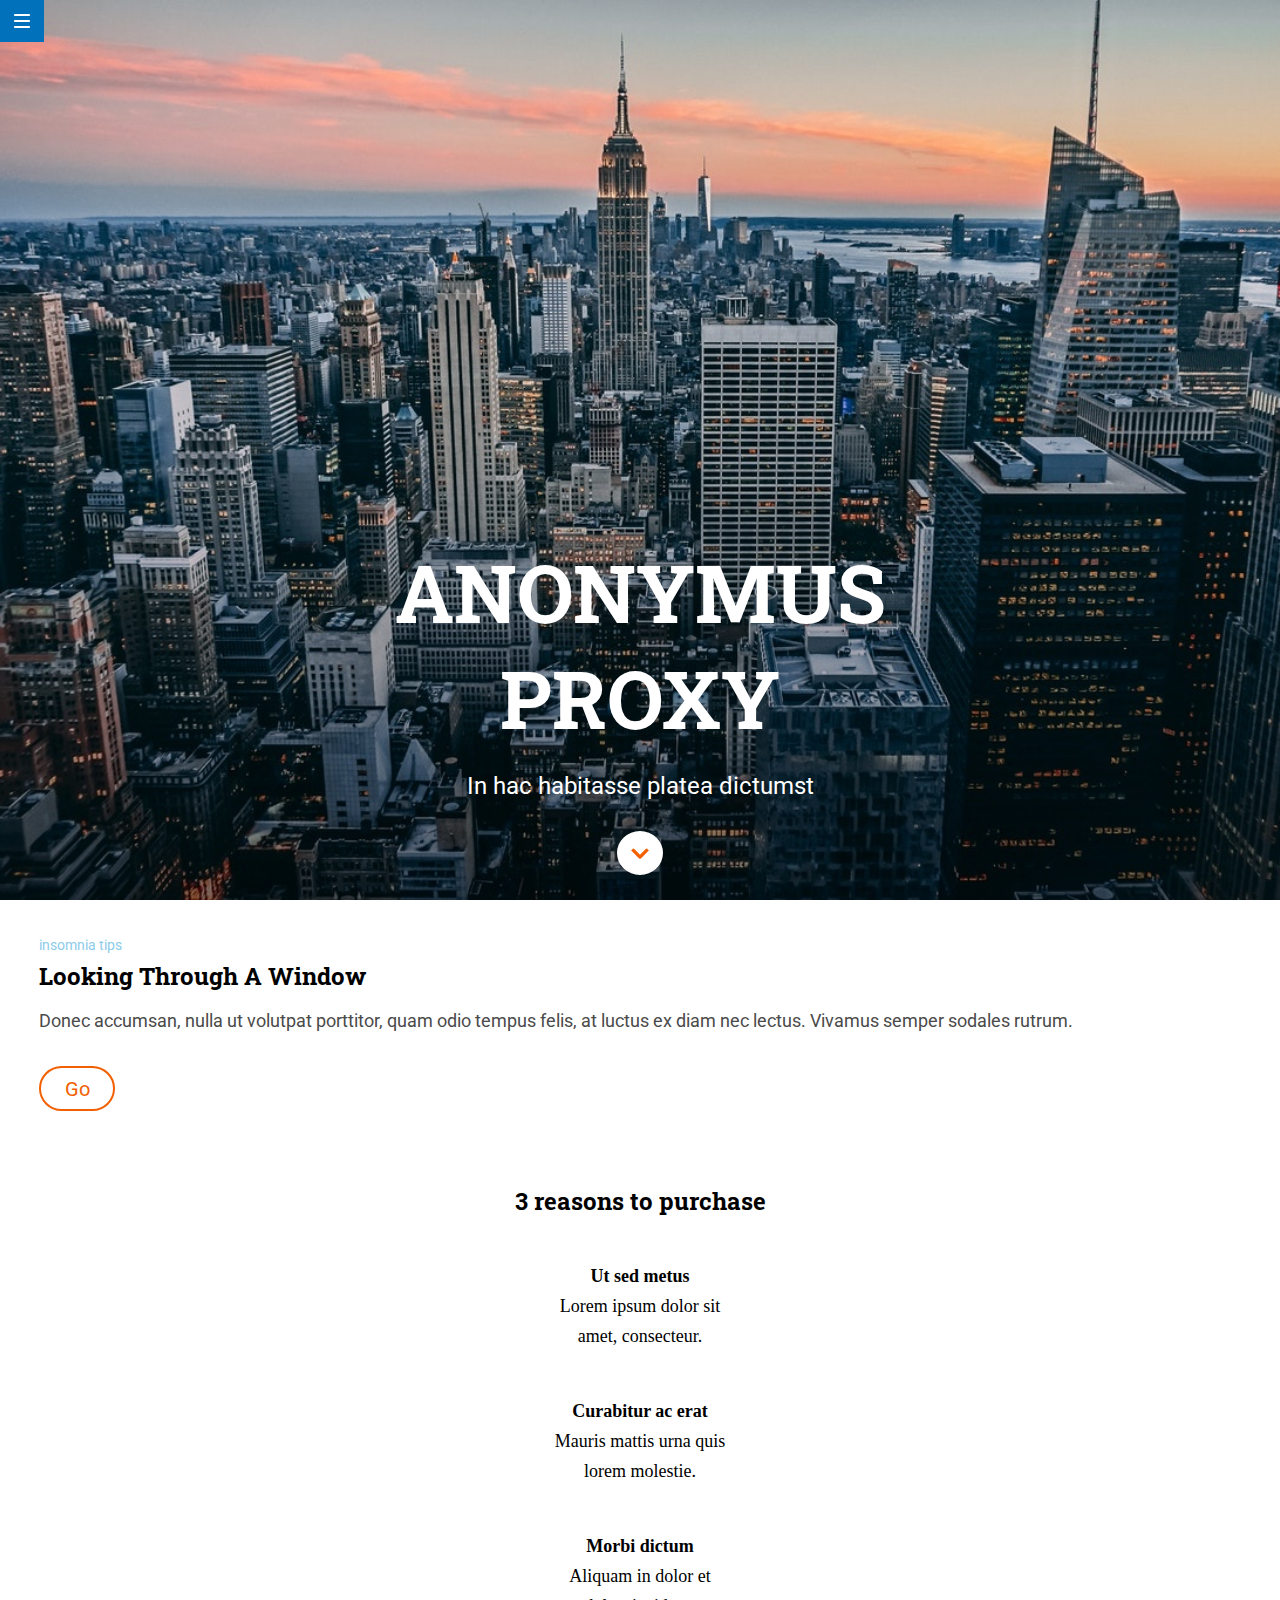
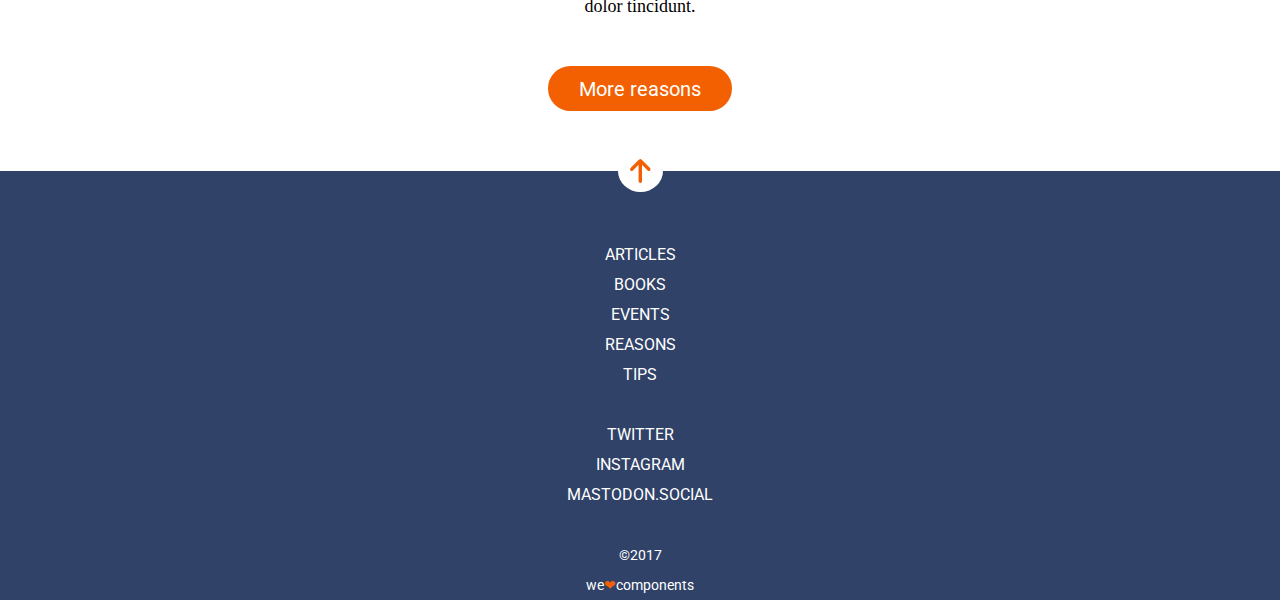
<file: docs/index.html>
<!DOCTYPE html>
<html lang="es">
    
    <head>
        <meta charset="UTF-8" />
        <meta name="viewport" content="width=device-width, initial-scale=1" />
        <!-- <meta name="viewport" content="width=device-width, initial-scale=1.0"
        />-->
        <title>ANONYMUS PROXY</title>
        <link href="https://fonts.googleapis.com/css?family=Roboto+Slab|Roboto:400,700&display=swap"
        rel="stylesheet" />
        <link rel="stylesheet" href="./assets/css/main.css" />
    </head>
    
    <body>
        <header class="header">
            <img class="header__menu" src="./assets/images/ico-menu.svg" alt="menu-hamburguesa"
            />
            <div class="header__info">
                 <h1 class="header__info--title">anonymus proxy</h1>

                 <h3 class="header__info--small">In hac habitasse platea dictumst</h3>
 <a href="#"><img class="header__info--arrow" src="./assets/images/ico-scroll-down.svg" alt="ico-scroll-down"/></a>

            </div>
        </header>
        <main class="main"> <small class="main__small">insomnia tips</small>

             <h2 class="main__title">looking through a window</h2>

            <p class="main__text">Donec accumsan, nulla ut volutpat porttitor, quam odio tempus felis, at
                luctus ex diam nec lectus. Vivamus semper sodales rutrum.</p> <a class="main__link"
            href="#">Go</a>

        </main>
        <section class="reasons" id="reasons">
             <h2 class="reasons__title">3 reasons to purchase</h2>
 <span class="reasons__grid">
    <div class="reasons__1">
      <h3 class="reasons__1--title">Ut sed metus</h3>
      <p class="reasons__1--text">Lorem ipsum dolor sit amet, consecteur.</p>
    </div>
    <div class="reasons__2">
      <h3 class="reasons__2--title">Curabitur ac erat</h3>
      <p class="reasons__2--text">Mauris mattis urna quis lorem molestie.</p>
    </div>
    <div class="reasons__3">
      <h3 class="reasons__3--title">Morbi dictum</h3>
      <p class="reasons__3--text">Aliquam in dolor et dolor tincidunt.</p>
    </div>
  </span>
 <a class="reasons__link" href="https://13reasonswhy.info" alt="link 13 reasons why"
            target="blank">More reasons</a>

        </section>
        <footer class="footer"> <a href="#reasons"><img class="footer__arrow" src="./assets/images/ico-arrow.svg" alt=""/></a>

            <div>
                <nav class="footer__menu">
                    <ul>
                        <li><a href="#"></a>articles</li>
                        <li><a href="#"></a>books</li>
                        <li><a href="#"></a>events</li>
                        <li><a href="#"></a>reasons</li>
                        <li><a href="#"></a>tips</li>
                    </ul>
                </nav>
                <nav class="footer__social">
                    <ul>
                        <li><a href="#"></a>twitter</li>
                        <li><a href="#"></a>instagram</li>
                        <li><a href="#"></a>mastodon.social</li>
                    </ul>
                </nav>
                <div class="footer__end">
                    <p class="footer__copy">&copy;2017</p>
                    <p class="footer__small">we<span class="footer__small--heart">&#10084</span>components</p>
                </div>
            </div>
        </footer>
    </body>

</html>
</file>
<file: docs/assets/css/main.css>
html {font-size: 10px;}* {margin: 0;padding: 0;-webkit-box-sizing: border-box;box-sizing: border-box;list-style: none;line-height: 3rem;}.header {display: -webkit-box;display: -ms-flexbox;display: flex;-webkit-box-orient: vertical;-webkit-box-direction: normal;-ms-flex-direction: column;flex-direction: column;background-image: url("../images/cover.jpg");background-repeat: no-repeat;background-size: cover;background-position: center;height: 100vh;}.header__menu {background: #0271bc;position: fixed;padding: 1.4rem;}.header__info {display: -webkit-box;display: -ms-flexbox;display: flex;-webkit-box-orient: vertical;-webkit-box-direction: normal;-ms-flex-direction: column;flex-direction: column;-webkit-box-pack: end;-ms-flex-pack: end;justify-content: flex-end;justify-items: center;-webkit-box-align: center;-ms-flex-align: center;align-items: center;height: 100%;padding: 0rem 1.5rem 5.3rem 1.5rem;}.header__info--title {color: white;font-family: "Roboto Slab";font-size: 4.5rem;text-align: center;text-transform: uppercase;line-height: 5.5rem;padding-bottom: 1rem;}.header__info--small {color: white;font-family: "Roboto";font-size: 1.6rem;font-weight: normal;padding-bottom: 4.5rem;}.header__info--arrow {background: white;padding: 1.6rem 1.3rem;border-radius: 50%;}.main {height: auto;display: -webkit-box;display: -ms-flexbox;display: flex;-webkit-box-orient: vertical;-webkit-box-direction: normal;-ms-flex-direction: column;flex-direction: column;-webkit-box-pack: start;-ms-flex-pack: start;justify-content: flex-start;padding: 3rem 1.5rem 0rem 1.5rem;}.main__small {font-family: "Roboto";font-size: 1.4rem;color: #8ccbea;}.main__title {text-transform: capitalize;font-family: "Roboto Slab";font-size: 2.4rem;padding-top: 0.1rem;}.main__text {font-family: "Roboto";font-size: 1.8rem;color: #4a4a4a;padding-top: 1.5rem;}.main__link {border: solid 0.2rem #f26002;display: -webkit-box;display: -ms-flexbox;display: flex;-webkit-box-pack: center;-ms-flex-pack: center;justify-content: center;-webkit-box-align: center;-ms-flex-align: center;align-items: center;text-decoration: none;font-family: "Roboto";font-size: 2rem;color: #f26002;width: 7.6rem;height: 4.5rem;border-radius: 2.25rem;margin-top: 3rem;margin-bottom: 4.5rem;}.reasons {height: auto;padding: 0 1.5rem;}.reasons__title {text-align: center;font-family: "Roboto Slab";font-size: 2.4rem;padding-top: 3rem;}.reasons__grid {margin: 0 auto;padding-top: 4.5rem;text-align: center;display: grid;grid-template-columns: 1fr;grid-template-rows: 1fr 1fr 1fr;grid-template-areas: "reasons1" "reasons2" "reasons3";grid-gap: 4.5rem;max-width: 18rem;}.reasons__1 {display: -webkit-box;display: -ms-flexbox;display: flex;-webkit-box-orient: vertical;-webkit-box-direction: normal;-ms-flex-direction: column;flex-direction: column;-webkit-box-pack: center;-ms-flex-pack: center;justify-content: center;-webkit-box-align: center;-ms-flex-align: center;align-items: center;grid-area: reasons1;}.reasons__1--title {font-family: "Roboto Slad";font-size: 1.8rem;}.reasons__1--text {font-display: "Roboto";font-size: 1.8rem;}.reasons__2 {display: -webkit-box;display: -ms-flexbox;display: flex;-webkit-box-orient: vertical;-webkit-box-direction: normal;-ms-flex-direction: column;flex-direction: column;-webkit-box-pack: center;-ms-flex-pack: center;justify-content: center;-webkit-box-align: center;-ms-flex-align: center;align-items: center;grid-area: reasons2;}.reasons__2--title {font-family: "Roboto Slad";font-size: 1.8rem;}.reasons__2--text {font-display: "Roboto";font-size: 1.8rem;}.reasons__3 {display: -webkit-box;display: -ms-flexbox;display: flex;-webkit-box-orient: vertical;-webkit-box-direction: normal;-ms-flex-direction: column;flex-direction: column;-webkit-box-pack: center;-ms-flex-pack: center;justify-content: center;-webkit-box-align: center;-ms-flex-align: center;align-items: center;grid-area: reasons3;}.reasons__3--title {font-family: "Roboto Slad";font-size: 1.8rem;}.reasons__3--text {font-display: "Roboto";font-size: 1.8rem;}.reasons__link {border: solid 0.2rem #f26002;background: #f26002;display: -webkit-box;display: -ms-flexbox;display: flex;-webkit-box-pack: center;-ms-flex-pack: center;justify-content: center;-webkit-box-align: center;-ms-flex-align: center;align-items: center;text-decoration: none;font-family: "Roboto";font-size: 2rem;color: white;width: 18.4rem;height: 4.5rem;border-radius: 2.25rem;margin: 4.5rem auto 6rem auto;}.footer {background: #304268;display: -webkit-box;display: -ms-flexbox;display: flex;-webkit-box-orient: vertical;-webkit-box-direction: normal;-ms-flex-direction: column;flex-direction: column;-webkit-box-align: center;-ms-flex-align: center;align-items: center;font-family: "Roboto";color: white;}.footer__arrow {background: white;padding: 0.9rem 1.2rem;border-radius: 50%;-webkit-transform: translateY(-50%);transform: translateY(-50%);line-height: 0rem;}.footer__menu {text-align: center;font-size: 1.6rem;text-transform: uppercase;padding-top: 1.45rem;}.footer__social {text-align: center;font-size: 1.6rem;text-transform: uppercase;padding-top: 3rem;}.footer__end {display: -webkit-box;display: -ms-flexbox;display: flex;-webkit-box-orient: vertical;-webkit-box-direction: normal;-ms-flex-direction: column;flex-direction: column;text-align: center;font-size: 1.4rem;padding-top: 3rem;}.footer__small--heart {color: #f26002;}@media all and (min-width: 768px) {.header__info {padding: 0 3.9rem 4.5rem 3.9rem;}.header__info--title {text-align: center;font-size: 8rem;line-height: 10.6rem;padding-bottom: 2rem;}.header__info--small {padding-bottom: 3rem;font-size: 2.4rem;}.main {padding: 3rem 3.9rem 0rem 3.9rem;}}@media all and (min-width: 1024px) {.header__info {padding: 0 27.5rem 1.3rem 27.5rem;}--title {padding-bottom: 0;font-size: 10rem;line-height: 13.2rem;}--arrow {padding-bottom: 1.3rem;}}
</file>
